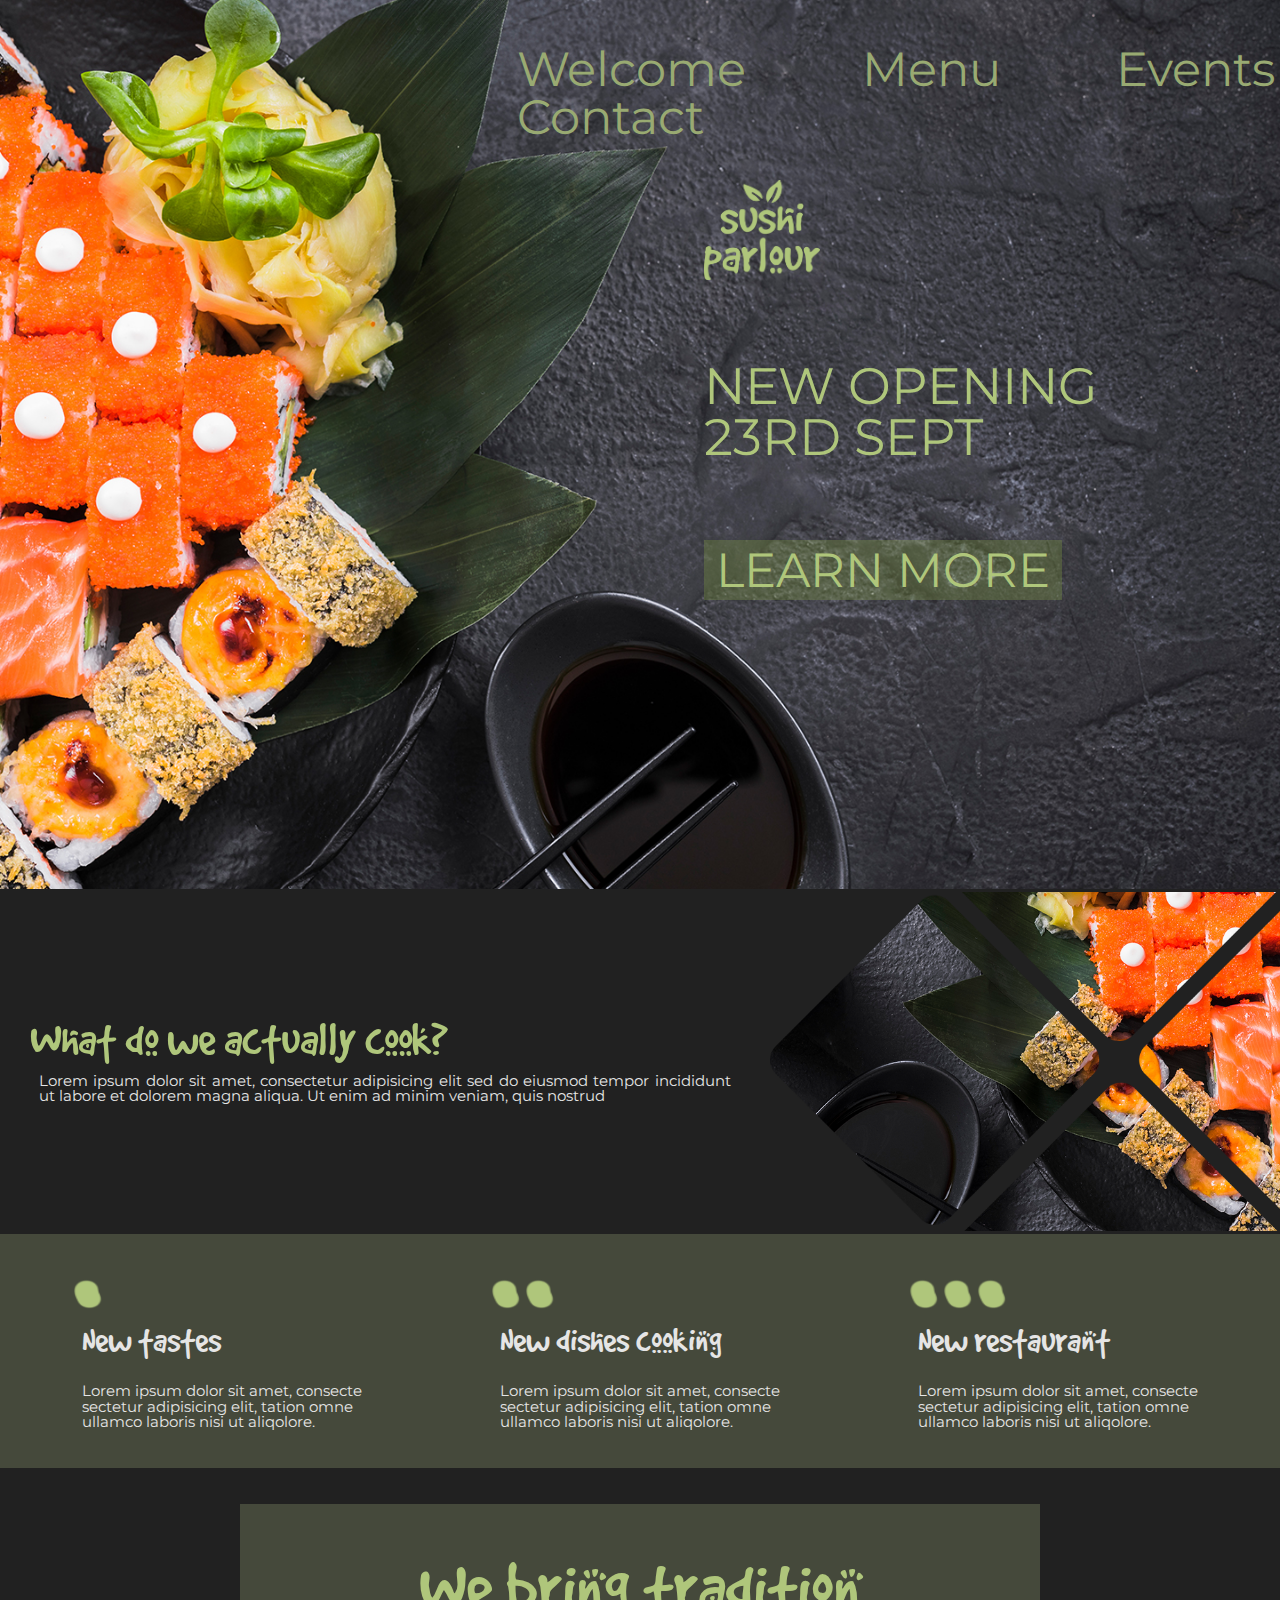
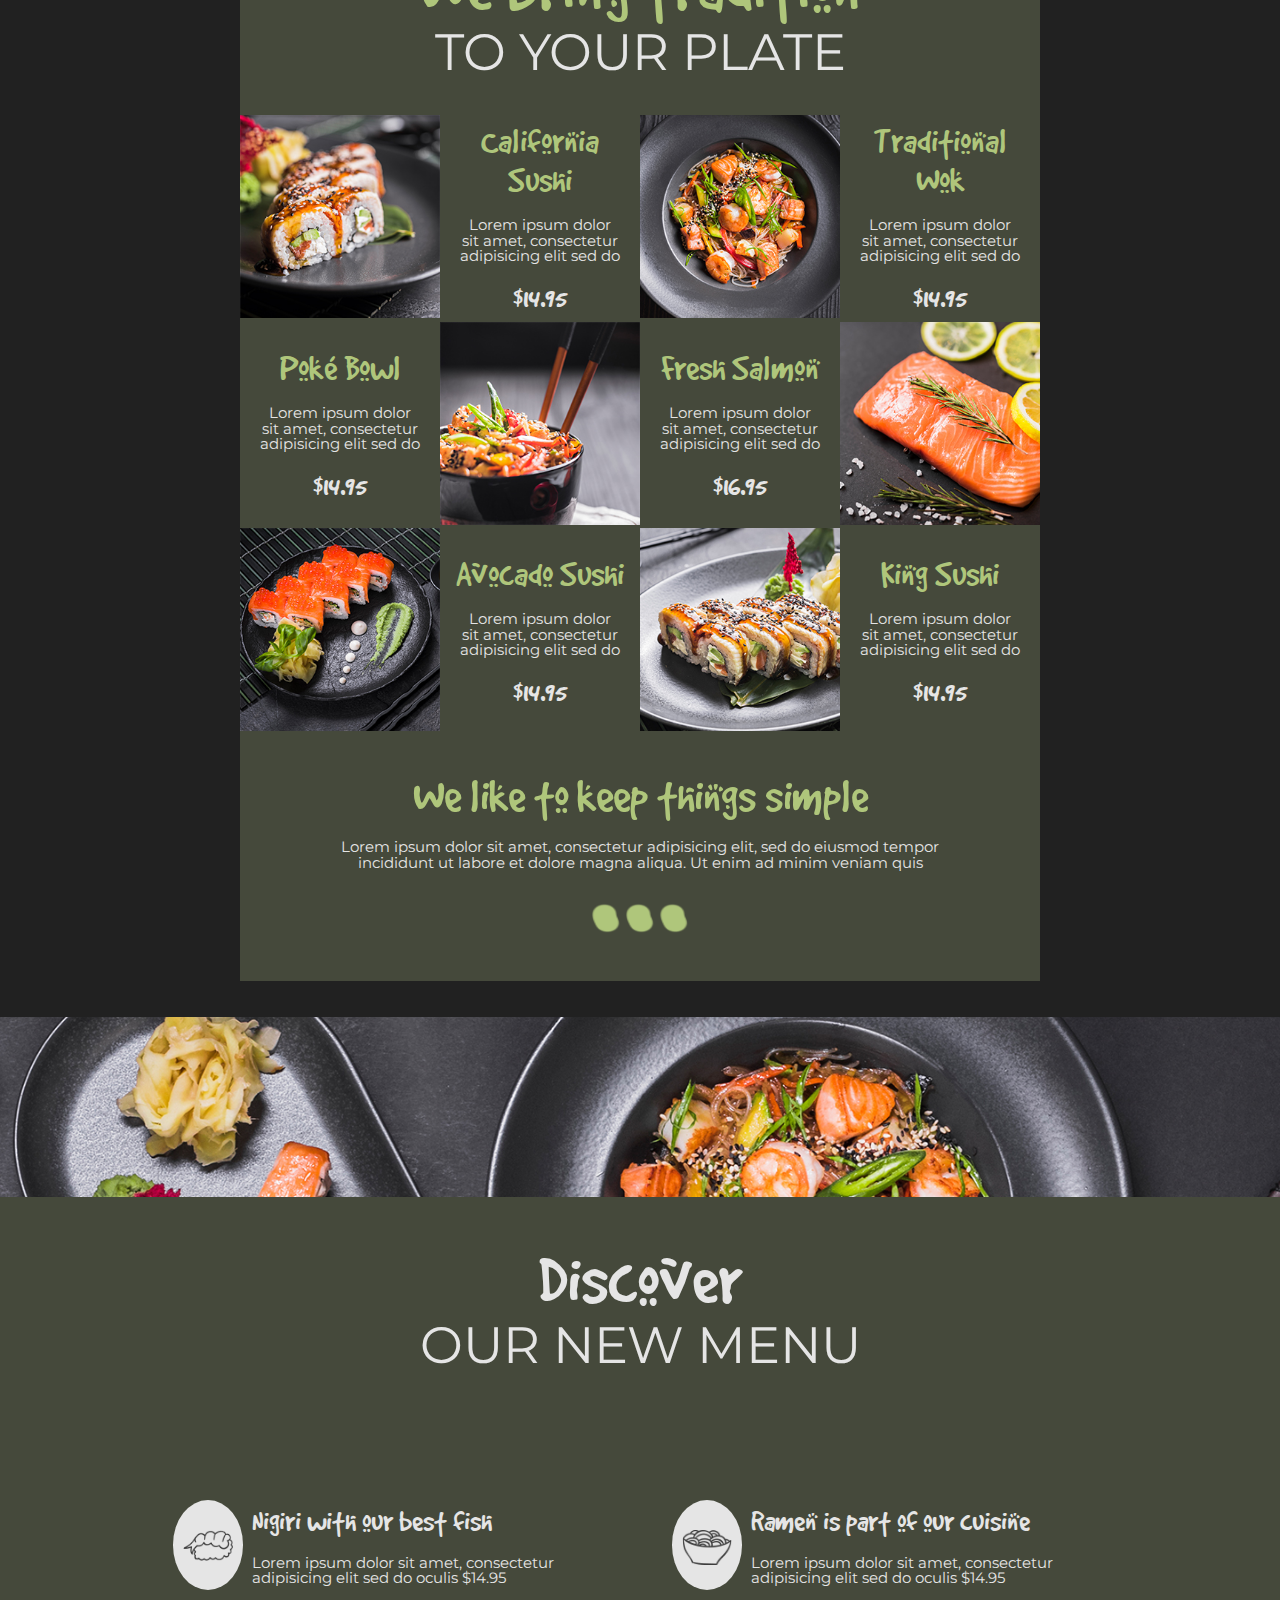
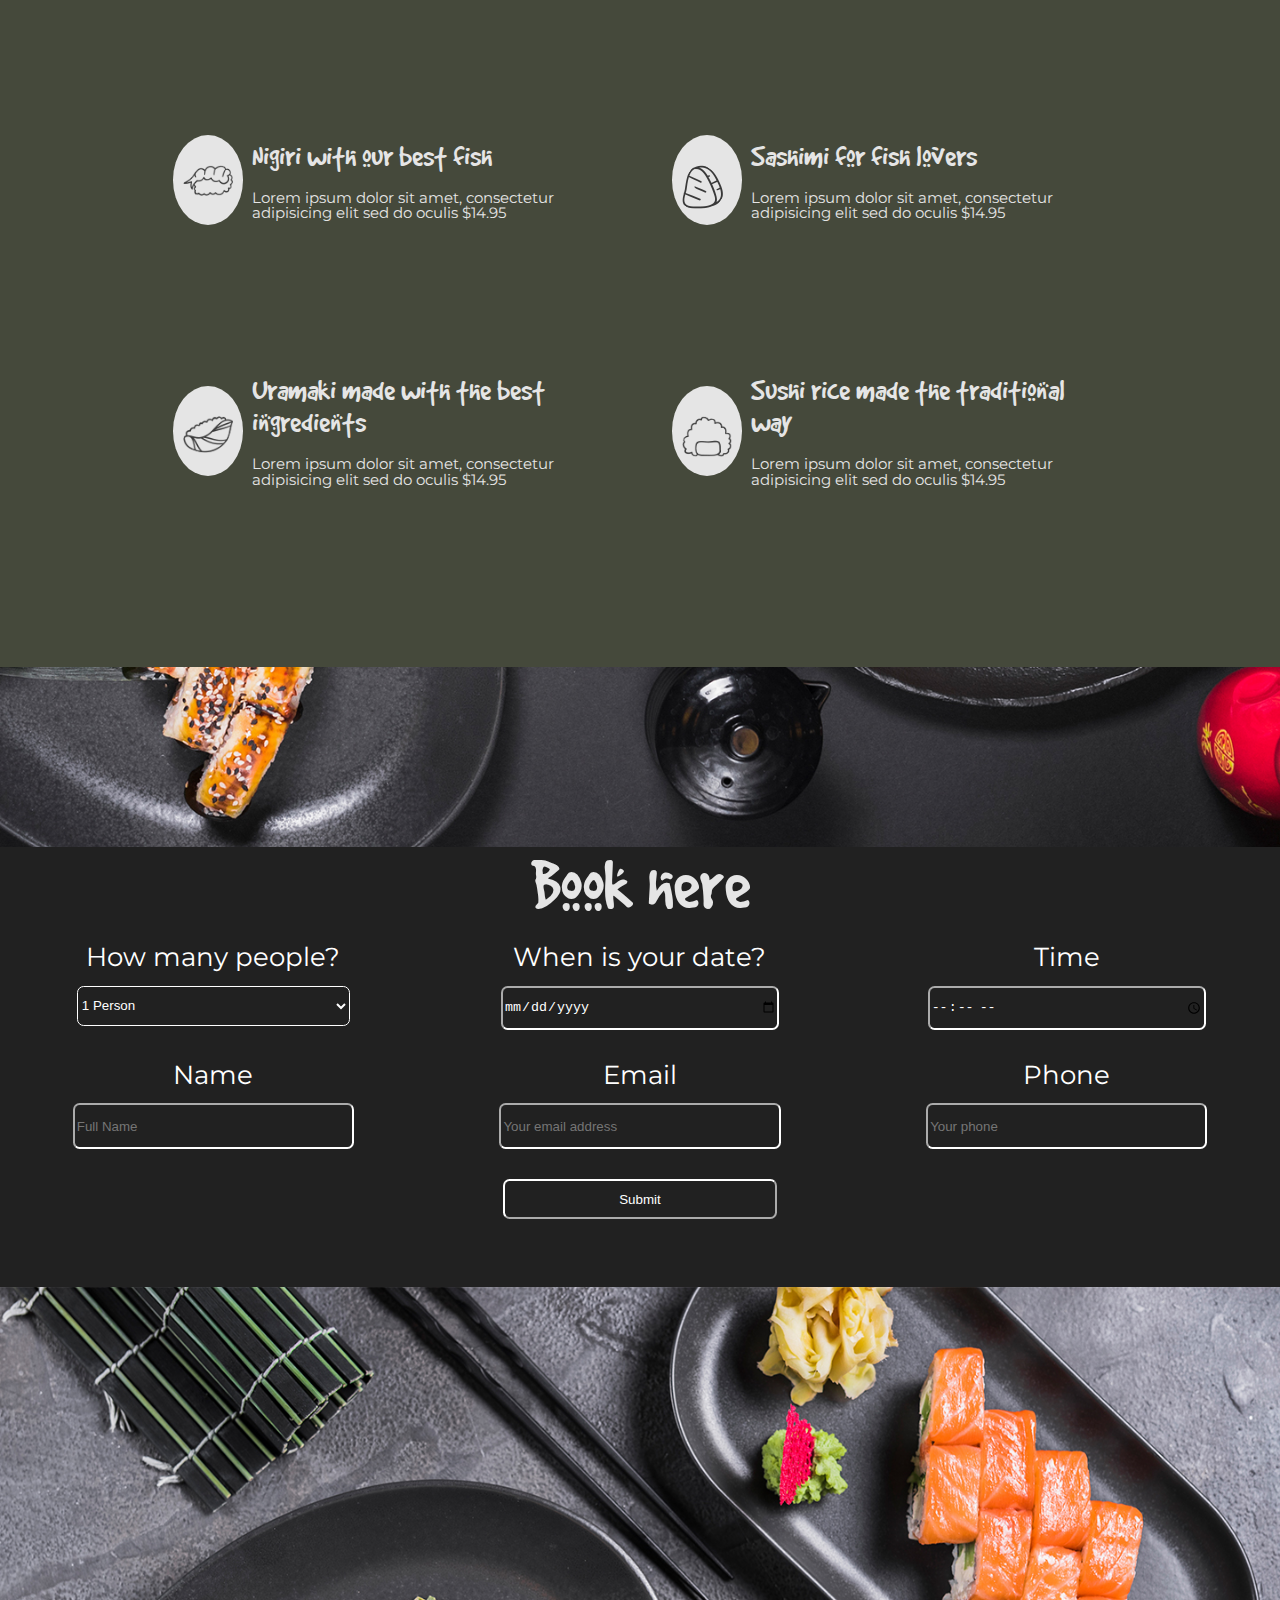
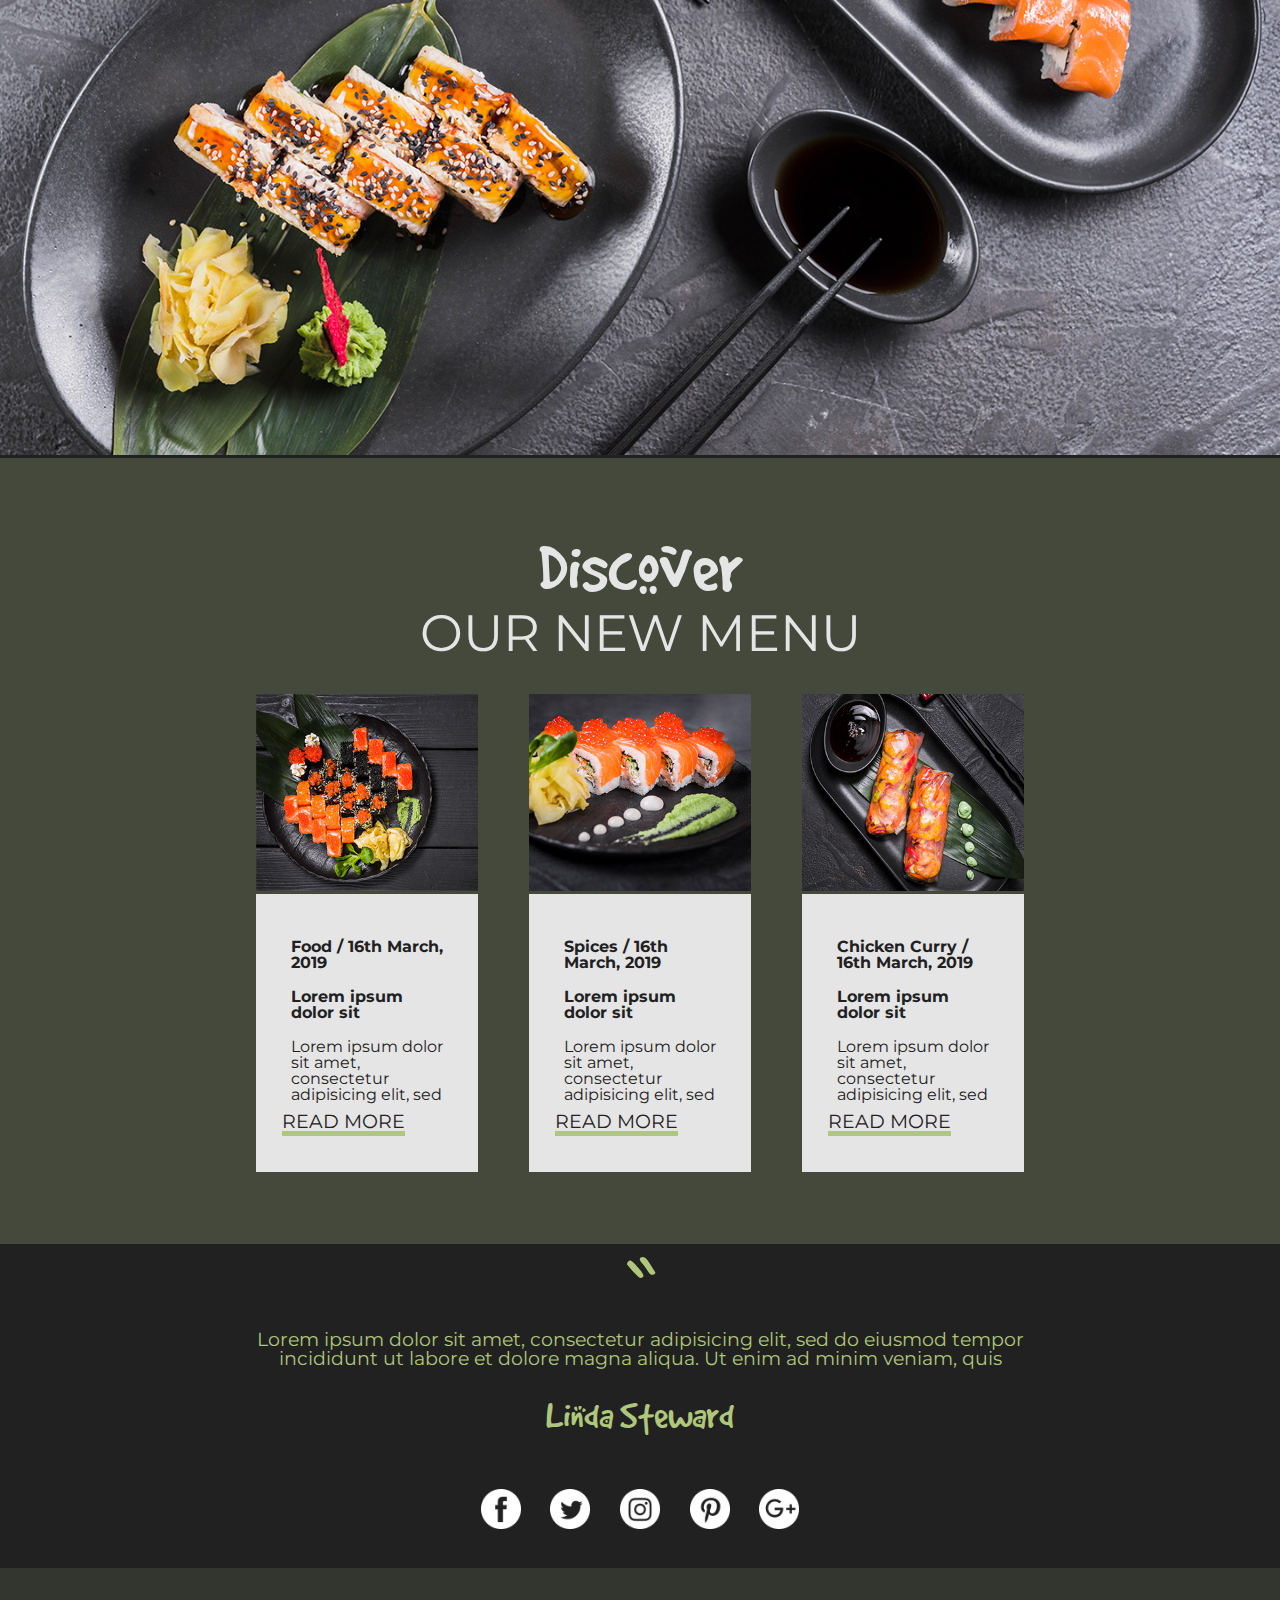
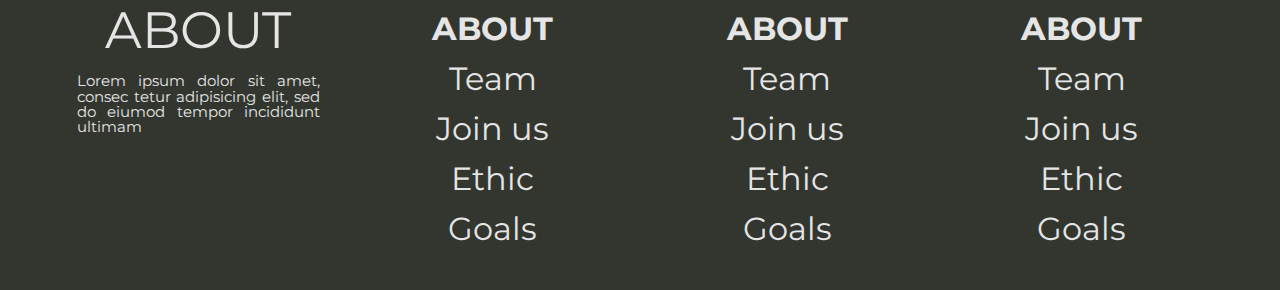
<file: index.html>
<!DOCTYPE html>
<html lang="en">
  <head>
    <meta charset="UTF-8" />
    <meta name="viewport" content="width=device-width, initial-scale=1.0" />
    <link rel="stylesheet" type="text/css" href="CSS/reset.css" />
    <link
      href="https://fonts.googleapis.com/css2?family=Montserrat:wght@400;700&display=swap"
      rel="stylesheet"
    />
    <link rel="stylesheet" type="text/css" href="CSS/style.css" />
    <title>Japanese Restaurant</title>
  </head>

  <body>
    <!-- welcome page -->
    <section id="welcome">
      <!-- welcome image and it's contents -->
      <div class="welcome">
        <div class="welcome__img">
          <img src="images/welcome.jpg" alt="welcome-img" />
          <!-- nav bar, logo, opening text and learn more button -->
          <div class="welcome__contents">
            <nav class="welcome__nav">
              <ul>
                <li><a href="#welcome">Welcome</a></li>
                <li><a href="#menu">Menu</a></li>
                <li><a href="#events">Events</a></li>
                <li><a href="#contact">Contact</a></li>
              </ul>
            </nav>

            <div class="welcome__logo">
              <img src="images/logo.png" alt="resturant logo" />
            </div>

            <div class="welcome__text">
              <h1 class="green-font">NEW OPENING</h1>
              <h1 class="welcome__date green-font">23RD SEPT</h1>
            </div>

            <div class="welcome__btn">
              <h1><a href="#">LEARN MORE</a></h1>
            </div>
          </div>
        </div>
      </div>

      <!-- actually cook question -->
      <div class="actually-cook">
        <div class="actually-cook__text">
          <h1 class="gd-font green-font">What do we actually cook?</h1>
          <p class="grey-font">
            Lorem ipsum dolor sit amet, consectetur adipisicing elit sed do
            eiusmod tempor incididunt ut labore et dolorem magna aliqua. Ut enim
            ad minim veniam, quis nostrud
          </p>
        </div>
        <!-- welcome image parts, not displayed on mobile  -->
        <div class="actually-cook__img">
          <img src="images/welcome_parts.png" alt="welcome img parts" />
        </div>
      </div>

      <!-- welcome page notes including 3 notes -->
      <div class="notes">
        <!-- each note include brushes and text -->
        <div class="notes__item">
          <img class="brush" src="images/brush.png" />
          <h2 class="gd-font grey-font">New tastes</h2>
          <p>
            Lorem ipsum dolor sit amet, consecte<br />
            sectetur adipisicing elit, tation omne<br />
            ullamco laboris nisi ut aliqolore.
          </p>
        </div>
        <div class="notes__item">
          <img class="brush" src="images/brush.png" />
          <img class="brush" src="images/brush.png" />
          <h2 class="gd-font grey-font">New dishes cooking</h2>
          <p>
            Lorem ipsum dolor sit amet, consecte<br />
            sectetur adipisicing elit, tation omne<br />
            ullamco laboris nisi ut aliqolore.
          </p>
        </div>
        <div class="notes__item">
          <img class="brush" src="images/brush.png" />
          <img class="brush" src="images/brush.png" />
          <img class="brush" src="images/brush.png" />
          <h2 class="gd-font grey-font">New restaurant</h2>
          <p>
            Lorem ipsum dolor sit amet, consecte<br />
            sectetur adipisicing elit, tation omne<br />
            ullamco laboris nisi ut aliqolore.
          </p>
        </div>
      </div>
    </section>

    <!-- menu page contains header, menu grid and footer -->
    <section id="menu">
      <!-- header and menu-grid  -->
      <div class="menu">
        <!-- title for the menu -->
        <div class="menu__header">
          <h1 class="gd-header green-font">We bring tradition</h1>
          <h1 class="grey-font">TO YOUR PLATE</h1>
        </div>

        <!-- include the menu dishes, 6 dishes -->
        <div class="menu__grid">
          <!-- each dish include image and description -->
          <div class="menu__item">
            <img src="images/california_sushi.jpg" alt="california_sushi_img" />
          </div>
          <div class="menu__item">
            <h2 class="dish-name gd-font green-font">California Sushi</h2>
            <p class="dish-description">
              Lorem ipsum dolor<br />
              sit amet, consectetur<br />
              adipisicing elit sed do
            </p>
            <h3 class="gd-font grey-font">$14.95</h3>
          </div>

          <div class="menu__item">
            <img src="images/traditional_wok.jpg" alt="traditional_wok_img" />
          </div>
          <div class="menu__item">
            <h2 class="dish-name gd-font green-font">Traditional Wok</h2>
            <p class="dish-description">
              Lorem ipsum dolor<br />
              sit amet, consectetur<br />
              adipisicing elit sed do
            </p>
            <h3 class="gd-font grey-font">$14.95</h3>
          </div>

          <div class="menu__item">
            <h2 class="dish-name gd-font green-font">Poké Bowl</h2>
            <p class="dish-description">
              Lorem ipsum dolor<br />
              sit amet, consectetur<br />
              adipisicing elit sed do
            </p>
            <h3 class="gd-font grey-font">$14.95</h3>
          </div>
          <div class="menu__item">
            <img src="images/poke_bowl.jpg" alt="poke_bowl_img" />
          </div>

          <div class="menu__item">
            <h2 class="dish-name gd-font green-font">Fresh Salmon</h2>
            <p class="dish-description">
              Lorem ipsum dolor<br />
              sit amet, consectetur<br />
              adipisicing elit sed do
            </p>
            <h3 class="gd-font grey-font">$16.95</h3>
          </div>
          <div class="menu__item">
            <img src="images/fresh_salmon.jpg" alt="fresh_salmon_img" />
          </div>

          <div class="menu__item">
            <img src="images/avocado_sushi.jpg" alt="avocado_sushi_img" />
          </div>
          <div class="menu__item">
            <h2 class="dish-name gd-font green-font">Avocado Sushi</h2>
            <p class="dish-description">
              Lorem ipsum dolor<br />
              sit amet, consectetur<br />
              adipisicing elit sed do
            </p>
            <h3 class="gd-font grey-font">$14.95</h3>
          </div>

          <div class="menu__item">
            <img src="images/king_sushi.jpg" alt="king_sushi_img" />
          </div>
          <div class="menu__item">
            <h2 class="dish-name gd-font green-font">King Sushi</h2>
            <p class="dish-description">
              Lorem ipsum dolor<br />
              sit amet, consectetur<br />
              adipisicing elit sed do
            </p>
            <h3 class="gd-font grey-font">$14.95</h3>
          </div>
        </div>
        <!-- footer for the menu page -->
        <div class="menu-footer">
          <h1 class="gd-font green-font">We like to keep things simple</h1>
          <p>
            Lorem ipsum dolor sit amet, consectetur adipisicing elit, sed do
            eiusmod tempor<br />
            incididunt ut labore et dolore magna aliqua. Ut enim ad minim veniam
            quis
          </p>
          <img class="brush" src="images/brush.png" alt="brush" />
          <img class="brush" src="images/brush.png" alt="brush" />
          <img class="brush" src="images/brush.png" alt="brush" />
        </div>
      </div>
    </section>
    <!-- events include discover, booking, discover new menu -->
    <section id="events">
      <section class="discover">
        <div class="discover__container">
          <!-- header for the menu -->
          <div class="discover__text">
            <h1 class="gd-header grey-font">Discover</h1>
            <h1 class="grey-font">OUR NEW MENU</h1>
          </div>

          <div class="discover__menu">
            <!-- each dish include image in ellipse and text -->
            <div class="discover__item">
              <div class="ellipse">
                <img src="images/nigiri.png" alt="nigiri-logo" />
              </div>
              <div>
                <h3 class="gd-font grey-font">Nigiri with our best fish</h3>
                <p>
                  Lorem ipsum dolor sit amet, consectetur adipisicing elit sed
                  do oculis $14.95
                </p>
              </div>
            </div>

            <div class="discover__item">
              <div class="ellipse">
                <img src="images/ramen.png" alt="ramen-logo" />
              </div>

              <div>
                <h3 class="gd-font grey-font">Ramen is part of our cuisine</h3>
                <p>
                  Lorem ipsum dolor sit amet, consectetur adipisicing elit sed
                  do oculis $14.95
                </p>
              </div>
            </div>

            <div class="discover__item">
              <div class="ellipse">
                <img src="images/nigiri.png" alt="sushi-logo" />
              </div>

              <div>
                <h3 class="gd-font grey-font">Nigiri with our best fish</h3>
                <p>
                  Lorem ipsum dolor sit amet, consectetur adipisicing elit sed
                  do oculis $14.95
                </p>
              </div>
            </div>

            <div class="discover__item">
              <div class="ellipse">
                <img src="images/sashimi.png" alt="sashimi-logo" />
              </div>

              <div>
                <h3 class="gd-font grey-font">Sashimi for fish lovers</h3>
                <p>
                  Lorem ipsum dolor sit amet, consectetur adipisicing elit sed
                  do oculis $14.95
                </p>
              </div>
            </div>

            <div class="discover__item">
              <div class="ellipse">
                <img src="images/uramaki.png" alt="uramaki-logo" />
              </div>

              <div>
                <h3 class="gd-font grey-font">
                  Uramaki made with the best ingredients
                </h3>
                <p>
                  Lorem ipsum dolor sit amet, consectetur adipisicing elit sed
                  do oculis $14.95
                </p>
              </div>
            </div>

            <div class="discover__item">
              <div class="ellipse">
                <img src="images/sushi-rice.png" alt="sushi-logo" />
              </div>

              <div>
                <h3 class="gd-font grey-font">
                  Sushi rice made the traditional way
                </h3>
                <p>
                  Lorem ipsum dolor sit amet, consectetur adipisicing elit sed
                  do oculis $14.95
                </p>
              </div>
            </div>
          </div>
        </div>
      </section>

      <!-- booking section -->
      <section>
        <!-- including form and image -->
        <form class="booking">
          <div class="booking__header">
            <h1 class="gd-header grey-font">Book here</h1>
          </div>

          <div class="booking__form">
            <div class="booking__item">
              <label for="num-people">How many people?</label><br />
              <select name="num-people" required>
                <option class="option" value="1">1 Person</option>
                <option class="option" value="2">2 People</option>
                <option class="option" value="3">3 People</option>
                <option class="option" value="4">4 People</option> </select
              ><br />
            </div>

            <div class="booking__item">
              <label for="book-date">When is your date?</label><br />
              <input type="date" name="book-date" /><br />
            </div>

            <!-- booking is available between 9 am and 6 pm -->
            <div class="booking__item">
              <label for="book-hour">Time</label><br />
              <input
                type="time"
                name="book-hour"
                min="09:00"
                max="18:00"
                required
              /><br />
            </div>

            <div class="booking__item">
              <label for="name">Name</label><br />
              <input
                type="text"
                name="name"
                required
                placeholder="Full Name"
              /><br />
            </div>

            <div class="booking__item">
              <label for="email">Email</label><br />
              <input
                type="email"
                name="email"
                required
                placeholder="Your email address"
              /><br />
            </div>

            <div class="booking__item">
              <label for="phone">Phone</label><br />
              <input
                type="tel"
                name="phone"
                pattern="[0]{1}[5]{1}([6]|[9])-[0-9]{3}-[0-9]{4}"
                required
                placeholder="Your phone"
              /><br />
            </div>

            <div class="booking__submit">
              <input class="submit" type="submit" /><br />
            </div>
          </div>
        </form>
        <!-- booking img -->
        <div class="booking__img">
          <img class="book-img" src="images/book_new.jpg" alt="book-img" />
        </div>
      </section>

      <!-- discover new menu -->
      <section class="new-menu">
        <!-- header for the menu -->
        <div class="new-menu__header">
          <h1 class="gd-header grey-font">Discover</h1>
          <h1 class="grey-font">OUR NEW MENU</h1>
        </div>

        <!-- contents of new menu -->
        <div class="new-menu__contents">
          <!-- each dish include image and text for it's info -->
          <div class="new-menu__dish">
            <div>
              <img src="images/discover_new_1.jpg" alt="new-dish-1" />
            </div>

            <div class="new-menu__text">
              <h4 class="bold">Food / 16th March, 2019</h4>
              <h4 class="bold">Lorem ipsum dolor sit</h4>
              <p class="dark-font">
                Lorem ipsum dolor sit amet, consectetur adipisicing elit, sed
              </p>
              <a class=".link" href="#">READ MORE</a>
            </div>
          </div>

          <div class="new-menu__dish">
            <div>
              <img src="images/discover_new_2.jpg" alt="new-dish-2" />
            </div>

            <div class="new-menu__text">
              <h4 class="bold">Spices / 16th March, 2019</h4>
              <h4 class="bold">Lorem ipsum dolor sit</h4>
              <p class="dark-font">
                Lorem ipsum dolor sit amet, consectetur adipisicing elit, sed
              </p>
              <a class=".link" href="#">READ MORE</a>
            </div>
          </div>

          <div class="new-menu__dish">
            <div>
              <img src="images/discover_new_3.jpg" alt="new-dish-2" />
            </div>

            <div class="new-menu__text">
              <h4 class="bold">Chicken Curry / 16th March, 2019</h4>
              <h4 class="bold">Lorem ipsum dolor sit</h4>
              <p class="dark-font">
                Lorem ipsum dolor sit amet, consectetur adipisicing elit, sed
              </p>
              <a class=".link" href="#">READ MORE</a>
            </div>
          </div>
        </div>
      </section>
    </section>
    <!-- Last section of the main sections include contact info -->
    <section id="contact">
      <!-- some words for the developer and social media links -->
      <div class="info">
        <div class="info__words">
          <h1 class="gd-header green-font">“</h1>
          <p class="green-font">
            Lorem ipsum dolor sit amet, consectetur adipisicing elit, sed do
            eiusmod tempor<br />
            incididunt ut labore et dolore magna aliqua. Ut enim ad minim
            veniam, quis
          </p>
          <h3 class="gd-header green-font">Linda Steward</h3>
        </div>

        <div class="info__links">
          <a href="#"
            ><img
              class="social-logo"
              src="images/facebook-logo.png"
              alt="social-logo"
          /></a>
          <a href="#"
            ><img
              class="social-logo"
              src="images/tweeter-logo.png"
              alt="social-logo"
          /></a>
          <a href="#"
            ><img
              class="social-logo"
              src="images/insta-logo.png"
              alt="social-logo"
          /></a>
          <a href="#"
            ><img
              class="social-logo"
              src="images/pin-logo.png"
              alt="social-logo"
          /></a>
          <a href="#"
            ><img
              class="social-logo"
              src="images/google-logo.png"
              alt="social-logo"
          /></a>
        </div>
      </div>

      <!-- this is the Footer for the website which includes About info in grid -->
      <div class="about grey-font">
        <div class="about__item-1">
          <h1>ABOUT</h1>
          <p>
            Lorem ipsum dolor sit amet, consec tetur adipisicing elit, sed do
            eiumod tempor incididunt ultimam
          </p>
        </div>

        <div class="about__item-2">
          <h3 class="bold">ABOUT</h3>
          <h3>Team</h3>
          <h3>Join us</h3>
          <h3>Ethic</h3>
          <h3>Goals</h3>
        </div>

        <div class="about__item-3">
          <h3 class="bold">ABOUT</h3>
          <h3>Team</h3>
          <h3>Join us</h3>
          <h3>Ethic</h3>
          <h3>Goals</h3>
        </div>

        <div class="about__item-4">
          <h3 class="bold">ABOUT</h3>
          <h3>Team</h3>
          <h3>Join us</h3>
          <h3>Ethic</h3>
          <h3>Goals</h3>
        </div>
      </div>
    </section>
  </body>
</html>
</file>
<file: CSS/style.css>
/* reset */
body,
p,
a,
ul,
li {
  margin: 0;
  padding: 0;
  text-decoration: none;
}

a {
  color: #e5e5e5;
}
ul {
  list-style-type: none;
  margin: 0;
  padding: 0;
}
li {
  list-style-type: none;
  display: inline-block;
}

/* base styles */
body {
  font-family: Montserrat;
  background-color: #212121;
  overflow-x: hidden;
}
img {
  max-width: 100%;
  height: auto;
}
.welcome__logo img {
  height: 50px;
  width: 58px;
}
.notes {
  background-color: #45493b;
}
.welcome__img {
  width: 100%;
  height: auto;
  position: relative;
}
.welcome__btn a {
  background: none;
  color: #afc67b;
  padding: 6px 12px;
  display: inline-block;
  font-size: 1.2rem;
  text-decoration: none;
  color: #afc67b;
  background-color: rgb(136, 165, 71, 0.3);
}

.welcome__btn a:hover {
  background-color: rgb(136, 165, 71, 0.7);
}

.brush {
  height: 30px;
  width: 30px;
}
/* fonts */
.bold {
  font-weight: bold;
}
.dark {
  color: #212121;
}
h2,
h3,
h4,
p {
  padding: 1vh;
}

@font-face {
  font-family: "GoodDog";
  src: url("../Fonts/GoodDog/GOODDC__.TTF");
}
.gd-font {
  font-family: GoodDog;
}
.gd-header {
  font-family: GoodDog;
  font-size: 10vw;
}
.green-font {
  color: #afc67b;
}
.grey-font {
  color: #e5e5e5;
}
.dark-font {
  color: #212121;
}
p {
  font-size: 3.5vw;
  color: #e5e5e5;
}
h1 {
  font-size: 7vw;
}
h2 {
  font-size: 6vw;
}
h3 {
  font-size: 6vw;
}

/* mobile styles */

/* Welcome Page*/

.welcome__contents {
  text-align: justify;
}
.welcome__nav {
  position: absolute;
}
.welcome__logo {
  position: absolute;
  top: 8vh;
  left: 50vw;
}

.welcome__text {
  position: absolute;
  top: 18vh;
  left: 45vw;
}
.welcome__btn {
  position: absolute;
  top: 28vh;
  left: 45vw;
}
.welcome__nav ul {
  display: none;
}

.welcome__contents {
  align-self: center;
  justify-self: center;
}
.actually-cook {
  display: flex;
}
.actually-cook__img img {
  display: none;
}

.actually-cook__text {
  padding: 30px 30px;
  text-align: justify;
  align-self: center;
}
/* padding for the h3 heading */
/* .actually-cook__text h3 {
  padding-bottom: 20px;
} */

.notes {
  display: grid;
  grid-template-columns: repeat(auto-fit, minmax(230px, 1fr));
  justify-items: center;
  text-justify: left;
  gap: 5px;
  padding: 30px 15px;
}
/* must generalize a rule for the padding */
.brush,
.notes__item h4,
.notes__item p {
  padding-top: 15px;
}

/* Menu Page */
.menu {
  padding: 5vh 0vh;
  text-align: center;
  width: 100%;
  background-color: #45493b;
  margin: 0 auto;
  max-width: 800px;
  margin-top: 4vh;
  margin-bottom: 4vh;
}
.menu__grid {
  display: grid;
  grid-template-columns: 1fr;
  background-color: #45493b;
  padding: 20px 0px;
}

.menu__grid {
  padding: 4vh 0vh;
  align-items: center;
  justify-items: center;
  width: 100%;
  margin: 0 auto;
}

.menu__item {
  align-self: center;
  justify-self: center;
  object-fit: cover;
}
.menu-footer {
  width: 100%;
  background-color: #45493b;
}
.menu-footer h3,
.menu-footer p {
  padding: 2vh 2vh;
}

/* Discover Page */

.discover {
  background-image: url(../images/discover.jpg);
  background-position: center;
  background-repeat: repeat-y;
  background-size: cover;
  padding: 20vh 0px;
}

.discover__container {
  margin: auto 0;
  background-color: #45493b;
  padding: 5vh;
  text-align: center;
}

.discover__menu {
  display: grid;
  padding: 5vh 0vh;
  align-content: center;
  justify-items: center;
  text-align: left;
}
.discover__item {
  display: flex;
  width: 100%;
  padding: 4vh 0vh;
  justify-content: space-between;
}

.ellipse {
  align-self: center;
  border-radius: 20px;
  font-size: 25px;
  border-radius: 50%;
  width: 80px;
  height: 50px;
  padding-top: 30px;
  padding-left: 10px;
  padding-right: 10px;
  padding-bottom: 10px;
  background-color: #e5e5e5;
}
/* booking form */

.booking__header {
  text-align: center;
}

.booking__form {
  display: grid;
  text-align: center;
  justify-items: center;
  padding: 20px;
  row-gap: 30px;
}
.booking__item {
  width: 80%;
}

label {
  display: block;
  font-size: 1.4em;
  color: white;
  text-align: center;
}

input,
select {
  background: transparent;
  border-color: white;
  border-radius: 0.5em;
  height: 1.5rem;
  width: 80%;
  color: white;
}

.booking__submit {
  height: 3em;
  width: 80%;
}
.submit {
  height: 2.5em;
}

.booking__img {
  width: 100%;
  height: auto;
}
select {
  background-color: #212121;
}
.option {
  color: #ffffff;
  background-color: #212121;
}

/* discover new menu section */
.new-menu {
  text-align: center;
  width: 100%;
  background-color: #45493b;
  padding: 8vh 0vh;
}

.new-menu__header {
  padding-bottom: 4vh;
}

.new-menu__contents {
  display: grid;
  margin: 0 auto;
  padding: 0px 20vw;
}

.new-menu__text {
  background-color: #e5e5e5;
  text-align: left;
  padding: 4vh 2vw;
  color: #212121;
}
.new-menu__text p {
  font-size: 1rem;
}
.new-menu__text a {
  display: inline-block;
  color: #212121;
  padding: 0vh 0vh;
  border-bottom: 5px solid #afc67b;
  font-size: 1.2rem;
  font-style: bold;
}

/* Contact Page */

.info {
  text-align: center;
  background-color: #212121;
}

.info__words {
  width: 80%;
  margin: 0px auto;
}

.info__words p {
  font-size: 1.2rem;
}

.info__words h3 {
  padding: 2vh 0vh;
  font-size: 2.5rem;
}

.info__links {
  padding: 4vh 0vh;
}

.social-logo {
  height: 40px;
  width: 40px;
  padding: 0vh 1vw;
}
/* about section */
.about {
  background-color: #33362f;
  display: grid;
  grid-template-columns: 3fr 3fr;
  text-align: center;
  padding: 4vh 4vw;
}
.about p {
  padding: 2vh 2vw;
  text-align: justify;
}
.about__item-1 {
  grid-column: 1/2;
}

.about__item-3,
.about__item-4 {
  display: none;
}

/* small tablets styles */

@media only screen and (min-width: 620px) {
  /* Fonts */
  h2,
  h3,
  h4,
  p {
    padding: 1vh;
  }
  .gd-header {
    font-size: 6vw;
  }
  p {
    font-size: 1.2vw;
    color: #e5e5e5;
  }
  h1 {
    font-size: 4vw;
  }
  h2 {
    font-size: 3vw;
  }
  h3 {
    font-size: 2.5vw;
  }

  /* Welcome Page */

  .welcome__nav {
    top: 5vh;
    left: 45vw;
  }
  .welcome__logo {
    top: 15vh;
    left: 50vw;
  }

  .welcome__text {
    top: 35vh;
    left: 50vw;
  }
  .welcome__btn {
    top: 50vh;
    left: 50vw;
  }

  .welcome__nav ul {
    display: block;
    width: 100%;
  }
  .welcome__nav li {
    display: inline;
    font-size: 1.5em;
    padding: 5px;
  }
  .welcome__nav a {
    color: #99aa72;
    size: 30px;
  }
  .welcome__logo img {
    height: auto;
    width: auto;
    max-width: 116px;
    max-height: 100px;
  }
  .img-contents {
    padding-top: 0vh;
    text-align: justify;
    position: absolute;
    top: 0vh;
    left: 55vw;
  }
  .img-contents * {
    padding-top: 2vh;
  }
  .actually-cook__text {
    display: grid;
    width: 80%;
  }
  .actually-cook__img img {
    display: inline-block;
    justify-self: right;
  }
  /* Menu Page */

  .menu__grid {
    grid-template-columns: 1fr 1fr 1fr 1fr;
  }

  /* Discover Page */
  .discover__menu {
    display: grid;
    grid-template-columns: 1fr 1fr;
    padding: 10vh 10vw;
    gap: 5vw;
    align-content: center;
    justify-items: center;
  }
  .booking__form {
    display: grid;
    grid-template-columns: repeat(3, 1fr);
    grid-template-rows: repeat(3, 1fr);
    padding: 20px 0px;
    text-align: center;
  }
  .booking__submit {
    grid-area: 3/2/4/3;
  }

  .new-menu__contents {
    grid-template-columns: repeat(3, minmax(200px, 1fr));
    justify-content: center;
    gap: 4vw;
  }
  .new-menu__dish {
    max-width: 400px;
  }

  /* about */
  .about {
    grid-template-columns: repeat(4, 1fr);
  }
  .about__item-3,
  .about__item-4 {
    display: inline;
  }
}

/* large tablets & laptops styles */

@media only screen and (min-width: 1020px) {
  /* Welcome Page */
  .welcome__nav {
    top: 5vh;
    left: 55vw;
  }
  .welcome__logo {
    top: 20vh;
    left: 55vw;
  }

  .welcome__text {
    top: 40vh;
    left: 55vw;
  }
  .welcome__btn {
    top: 60vh;
    left: 55vw;
  }

  /* booking form */
  label {
    display: block;
    font-size: 1.6rem;
    color: white;
    text-align: center;
  }

  input,
  select {
    height: 2.5rem;
    width: 80%;
    color: white;
  }

  .booking__submit {
    height: 2.5rem;
    width: 80%;
  }
  .submit {
    height: 2.5rem;
  }
}

/* desktops styles */

@media only screen and (min-width: 1200px) {
  /* Welcome Page */
  .welcome__nav {
    top: 5vh;
    left: 40vw;
    font-size: 2rem;
  }
  .welcome__logo {
    top: 20vh;
    left: 55vw;
  }

  .welcome__text {
    top: 40vh;
    left: 55vw;
  }
  .welcome__btn {
    top: 60vh;
    left: 55vw;
  }
  .welcome__btn a {
    font-size: 3rem;
  }
}
</file>
